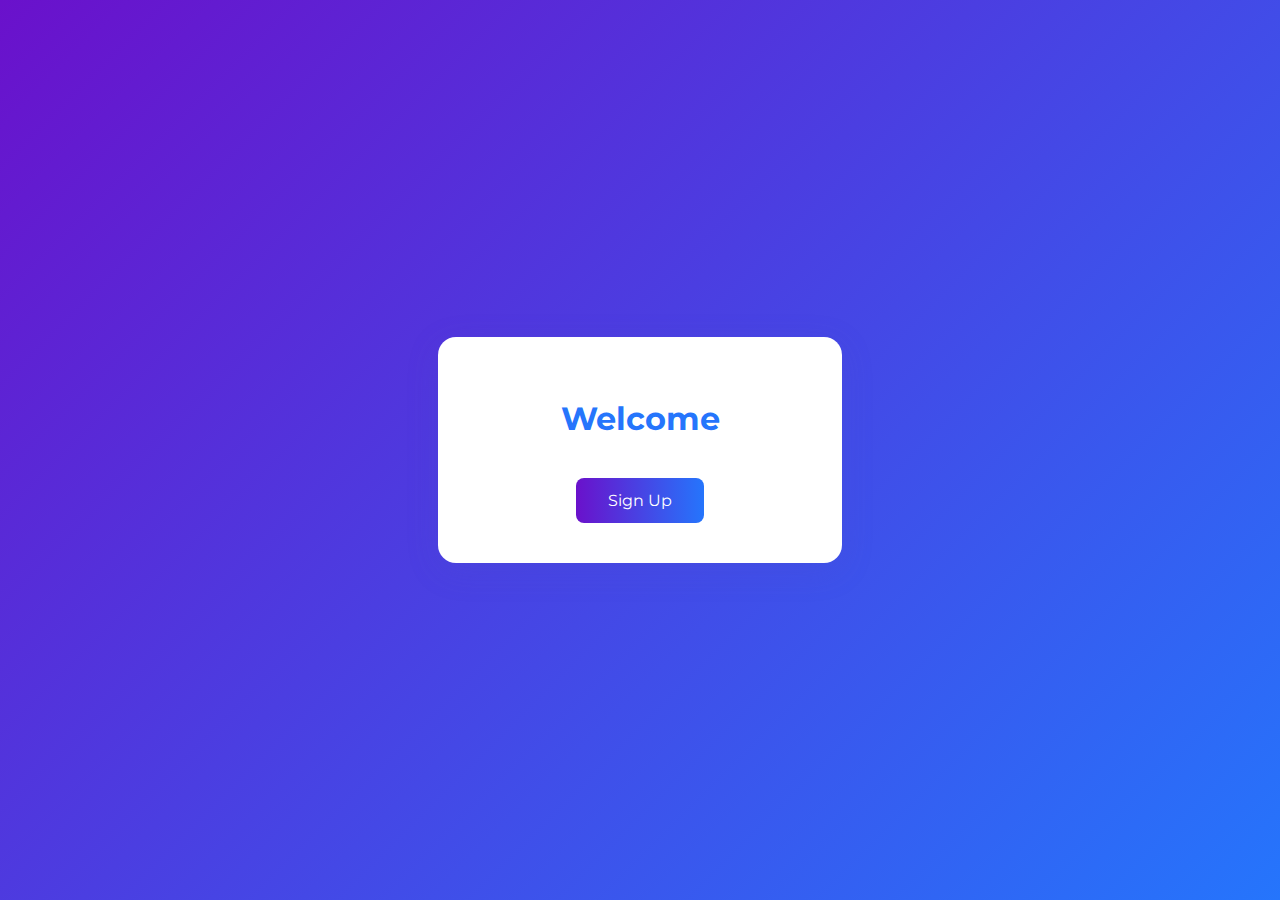
<file: index.html>
<!DOCTYPE html>
<html>
<head>
  <title>Home</title>
  <link href="https://fonts.googleapis.com/css2?family=Montserrat:wght@700&family=Roboto&display=swap" rel="stylesheet">
  <link rel="stylesheet" href="index.css">
  </head>
<body>
  <div class="container">
    <h1>Welcome</h1>
    <button onclick="window.location='signup.html'">Sign Up</button>
  </div>
</body>
</html>
</file>
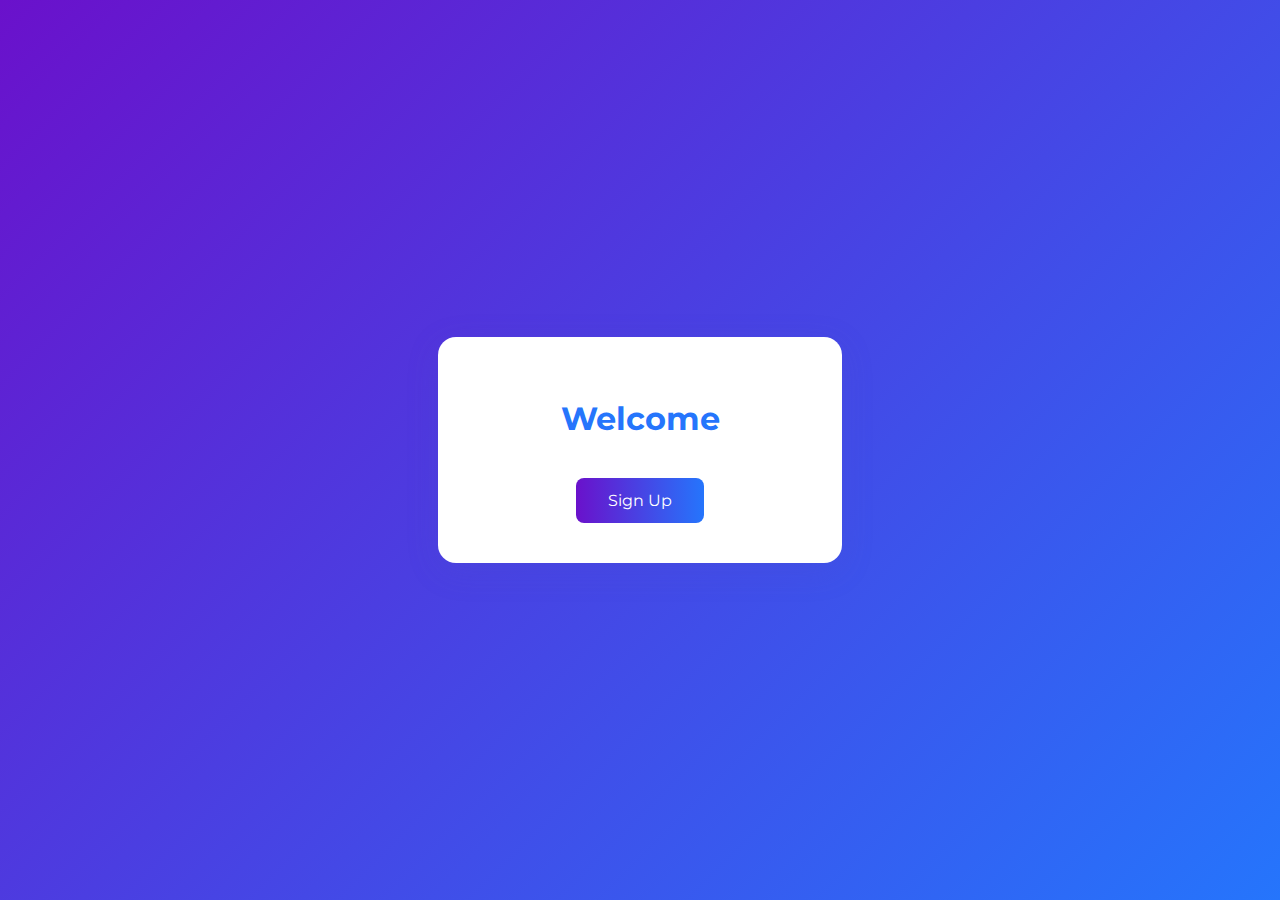
<file: learning html/index.html>
<!DOCTYPE html>
<html>
<head>
  <title>Home</title>
  <link href="https://fonts.googleapis.com/css2?family=Montserrat:wght@700&family=Roboto&display=swap" rel="stylesheet">
  <style>
    body {
      text-align: center;
      font-family: 'Roboto', Arial, sans-serif;
      margin: 0;
      min-height: 100vh;
      background: linear-gradient(135deg, #6a11cb 0%, #2575fc 100%);
      display: flex;
      flex-direction: column;
      align-items: center;
      justify-content: center;
    }
    .container {
      background: #fff;
      padding: 2.5rem 2rem;
      border-radius: 18px;
      box-shadow: 0 8px 32px rgba(80, 80, 200, 0.18);
      width: 340px;
    }
    h1 {
      font-family: 'Montserrat', Arial, sans-serif;
      color: #2575fc;
      margin-bottom: 1.5rem;
    }
    button {
      background: linear-gradient(90deg, #6a11cb 0%, #2575fc 100%);
      color: #fff;
      border: none;
      border-radius: 8px;
      padding: 0.8rem 2rem;
      font-size: 1rem;
      font-family: 'Montserrat', Arial, sans-serif;
      cursor: pointer;
      margin-top: 1rem;
      transition: background 0.3s;
    }
    button:hover {
      background: linear-gradient(90deg, #2575fc 0%, #6a11cb 100%);
    }
  </style>
</head>
<body>
  <div class="container">
    <h1>Welcome</h1>
    <button onclick="window.location='signup.html'">Sign Up</button>
  </div>
</body>
</html>
</file>
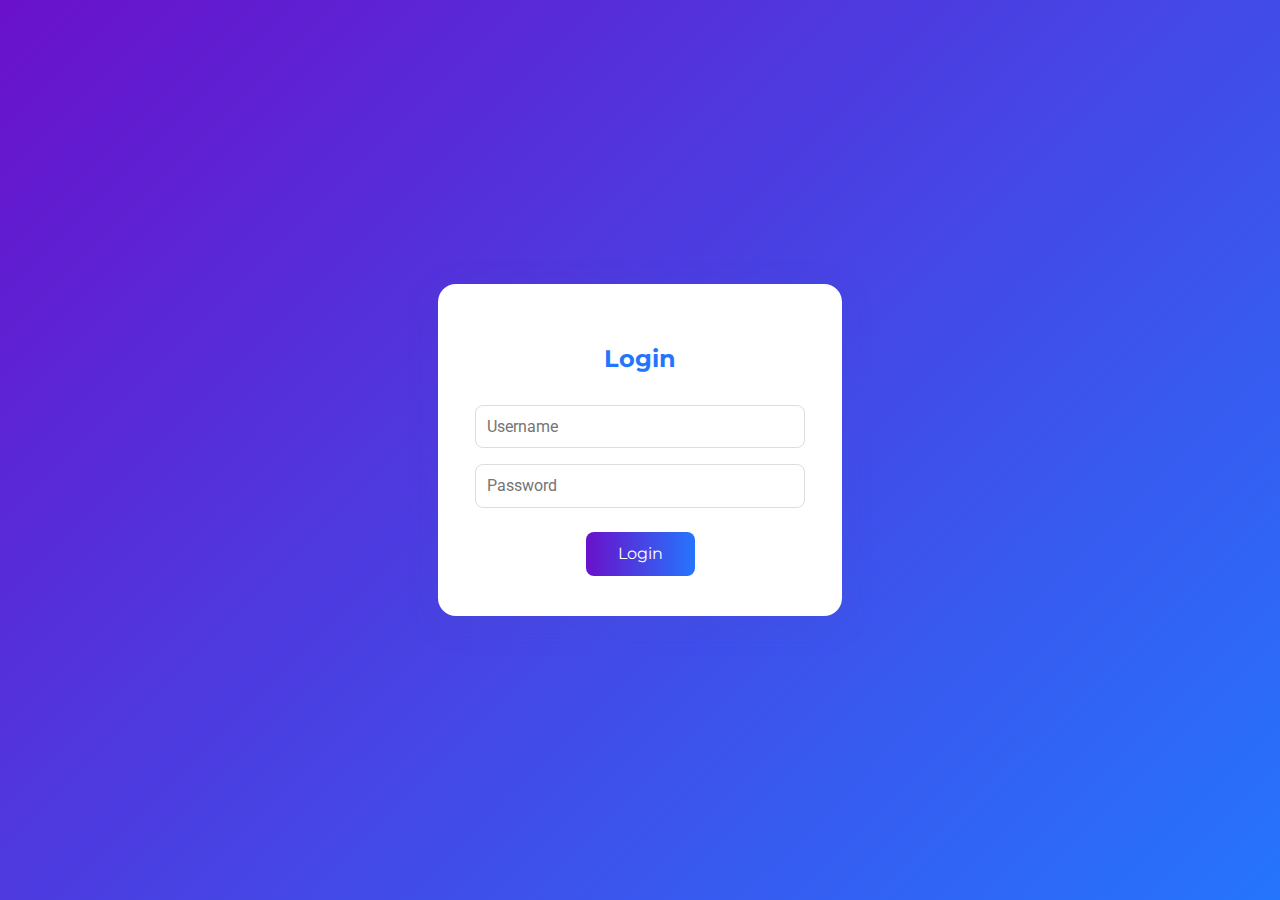
<file: login.html>
<!DOCTYPE html>
<html>
<head>
  <title>Login</title>
  <link href="https://fonts.googleapis.com/css2?family=Montserrat:wght@700&family=Roboto&display=swap" rel="stylesheet">
<link rel="stylesheet" href="login.css">
</head>
<body>
  <div class="login-container">
    <h2>Login</h2>
    <form id="loginForm">
      <input id="loginUser" type="text" placeholder="Username" required><br>
      <input id="loginPass" type="password" placeholder="Password" required><br>
      <button type="submit">Login</button>
    </form>
  </div>
  <script src="login.js"></script>
</body>
</html>
</file>
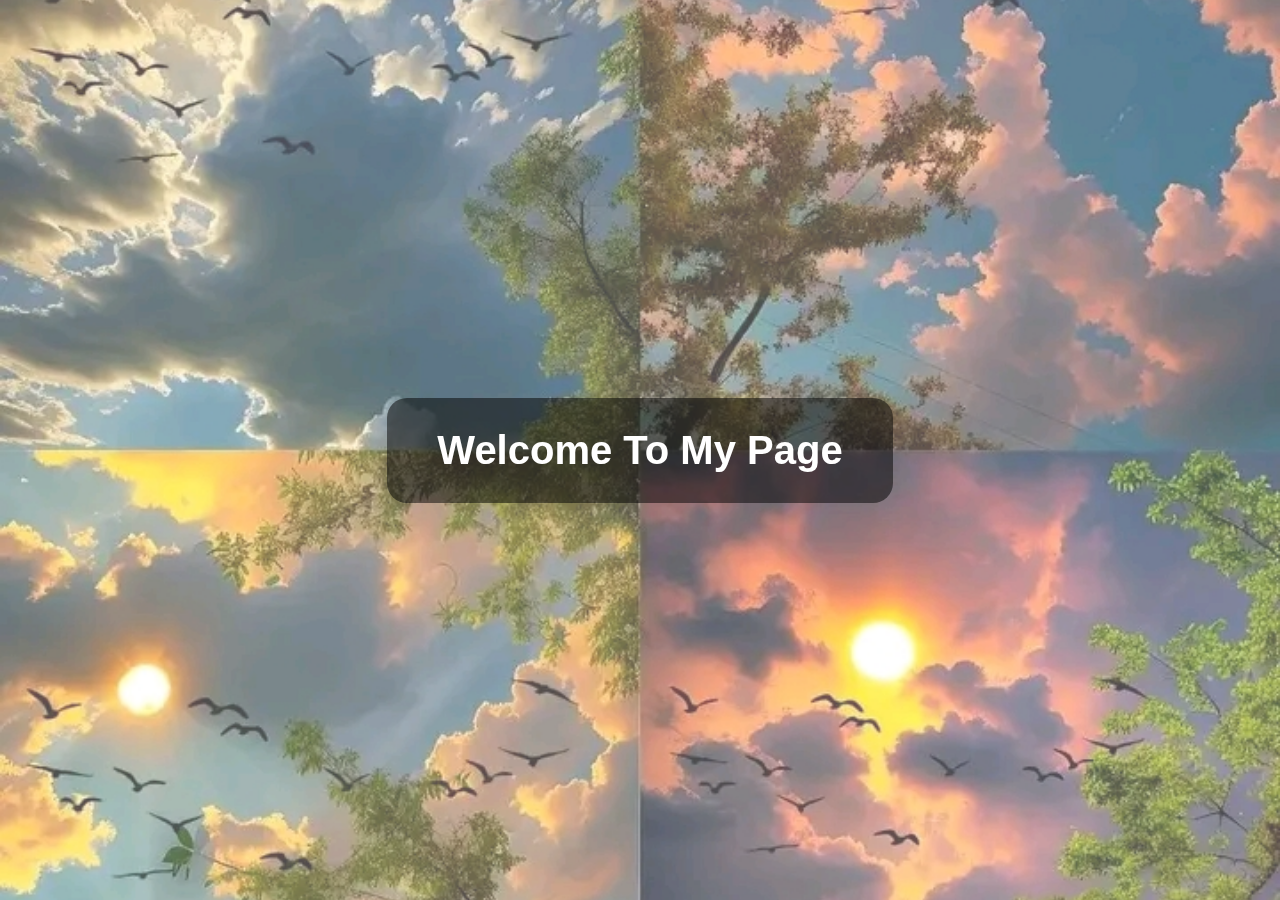
<file: main.html>
<!DOCTYPE html>
<html>
<head>
  <title>Welcome</title>
  <link href="https://fonts.googleapis.com/css2?family=Montserrat:wght@700&family=Roboto&display=swap" rel="stylesheet">
  <link rel="stylesheet" href="main.css">
</head>
<body>
  <img id="bg" class="bg-img" src="My.jpg" alt="Background">
  <h1>Welcome To My Page</h1>
</body>
</html>
</file>
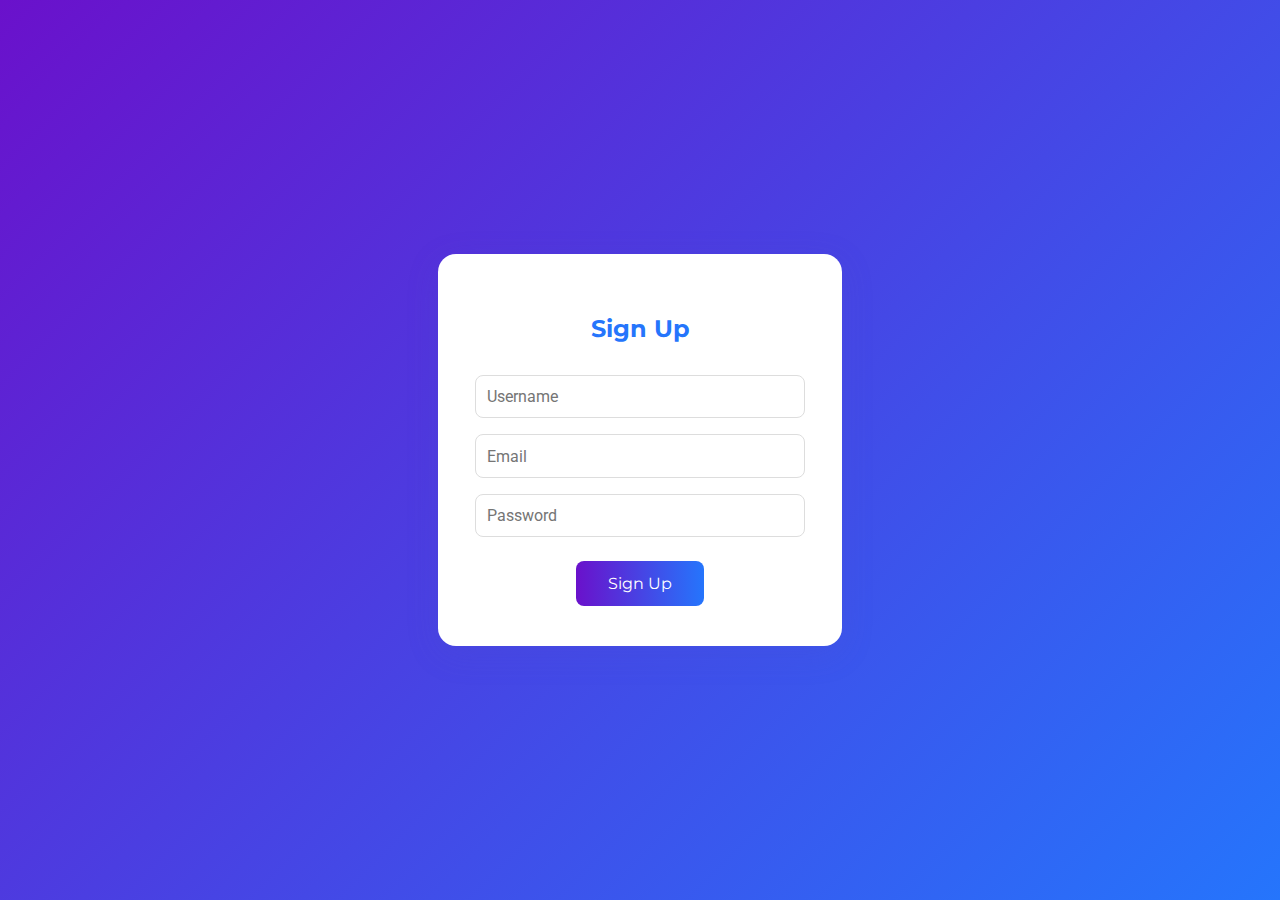
<file: signup.html>
<!DOCTYPE html>
<html>
<head>
  <title>Sign Up</title>
  <link href="https://fonts.googleapis.com/css2?family=Montserrat:wght@700&family=Roboto&display=swap" rel="stylesheet">
  <link rel="stylesheet" href="sign.css">
</head>
<body>
  <div class="signup-container">
    <h2>Sign Up</h2>
    <form id="signupForm">
      <input id="user" type="text" placeholder="Username" required><br>
      <input id="email" type="email" placeholder="Email" required><br>
      <input id="pass" type="password" placeholder="Password" required><br>
      <button type="submit">Sign Up</button>
    </form>
  </div>
<script src="sign.js"></script>
</body>
</html>
</file>
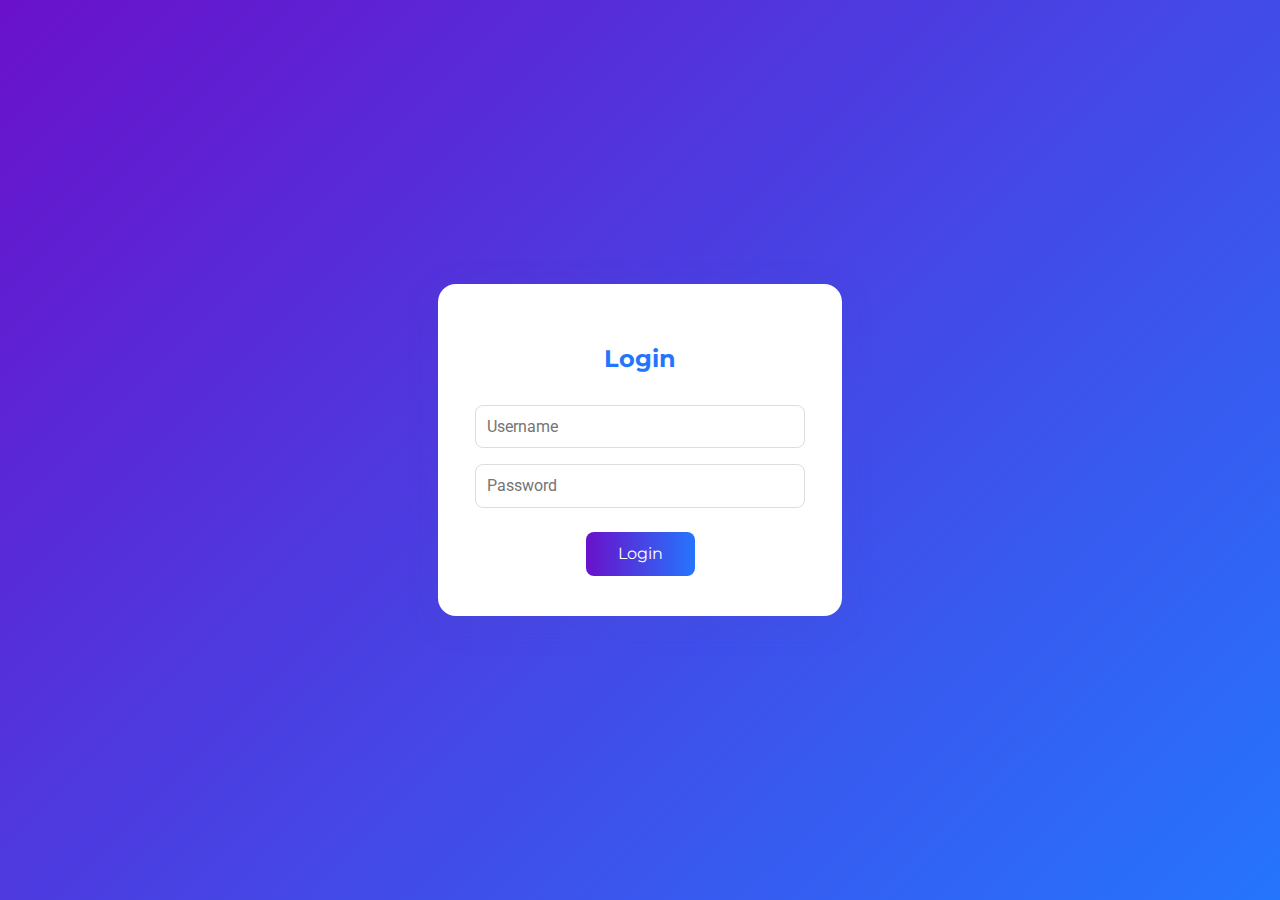
<file: learning html/login.html>
<!DOCTYPE html>
<html>
<head>
  <title>Login</title>
  <link href="https://fonts.googleapis.com/css2?family=Montserrat:wght@700&family=Roboto&display=swap" rel="stylesheet">
  <style>
    body {
      text-align: center;
      font-family: 'Roboto', Arial, sans-serif;
      margin: 0;
      min-height: 100vh;
      background: linear-gradient(135deg, #6a11cb 0%, #2575fc 100%);
      display: flex;
      flex-direction: column;
      align-items: center;
      justify-content: center;
    }
    .login-container {
      background: #fff;
      padding: 2.5rem 2rem;
      border-radius: 18px;
      box-shadow: 0 8px 32px rgba(80, 80, 200, 0.18);
      width: 340px;
    }
    h2 {
      font-family: 'Montserrat', Arial, sans-serif;
      color: #2575fc;
      margin-bottom: 1.5rem;
    }
    input[type="text"], input[type="password"] {
      width: 90%;
      padding: 0.7rem;
      margin: 0.5rem 0;
      border: 1px solid #ddd;
      border-radius: 8px;
      font-size: 1rem;
      font-family: 'Roboto', Arial, sans-serif;
    }
    button {
      background: linear-gradient(90deg, #6a11cb 0%, #2575fc 100%);
      color: #fff;
      border: none;
      border-radius: 8px;
      padding: 0.8rem 2rem;
      font-size: 1rem;
      font-family: 'Montserrat', Arial, sans-serif;
      cursor: pointer;
      margin-top: 1rem;
      transition: background 0.3s;
    }
    button:hover {
      background: linear-gradient(90deg, #2575fc 0%, #6a11cb 100%);
    }
  </style>
</head>
<body>
  <div class="login-container">
    <h2>Login</h2>
    <form id="loginForm">
      <input id="loginUser" type="text" placeholder="Username" required><br>
      <input id="loginPass" type="password" placeholder="Password" required><br>
      <button type="submit">Login</button>
    </form>
  </div>
  <script>
    document.getElementById('loginForm').onsubmit = function(e){
      e.preventDefault();
      // Synchronous check
      if(loginUser.value && loginPass.value){
        // Asynchronous simulation
        setTimeout(function(){
          if(loginUser.value === localStorage.getItem('user') && loginPass.value === localStorage.getItem('pass')){
            window.location = 'main.html';
          } else {
            alert('Wrong credentials');
          }
        }, 500);
      } else {
        alert('Fill all fields');
      }
    }
  </script>
</body>
</html>
</file>
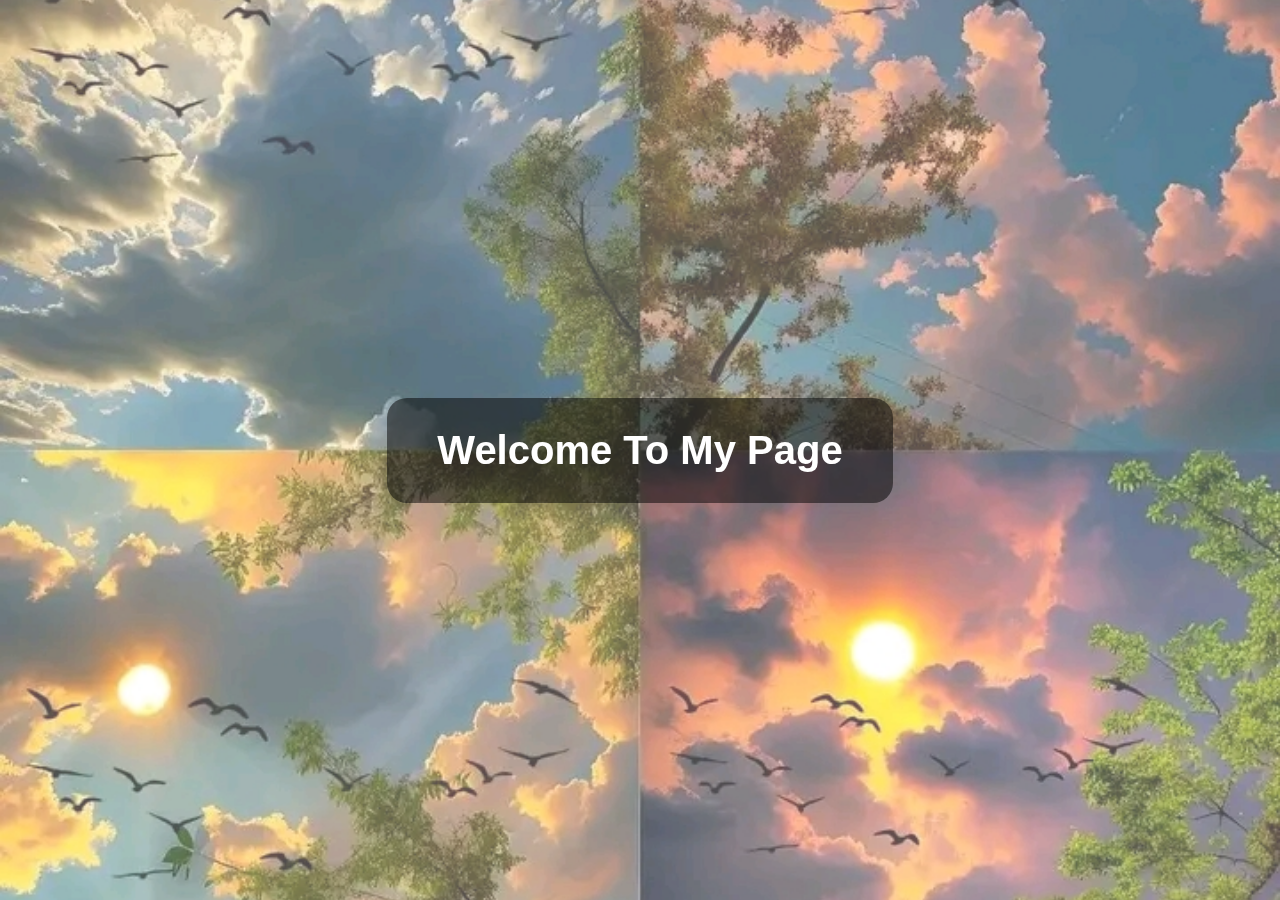
<file: learning html/main.html>
<!DOCTYPE html>
<html>
<head>
  <title>Welcome</title>
  <style>
    body {
      margin:0; padding:0; min-height:100vh;
      display:flex; align-items:center; justify-content:center;
      position:relative;
      overflow:hidden;
    }
    .bg-img {
      position:fixed;
      top:0; left:0; width:100vw; height:100vh;
      object-fit:cover;
      z-index:-1;
      opacity:0.7; /* adjust faintness */
      transition:opacity 0.3s;
    }
    h1 {
      color:white; background:rgba(0,0,0,0.5); padding:30px 50px; border-radius:20px;
      font-size:2.5em; font-family:sans-serif;
      z-index:1;
    }
    .hide { display:none; }
  </style>
</head>
<body>
  <img id="bg" class="bg-img" src="My.jpg" alt="Background">
  <h1>Welcome To My Page</h1>
</body>
</html>
</file>
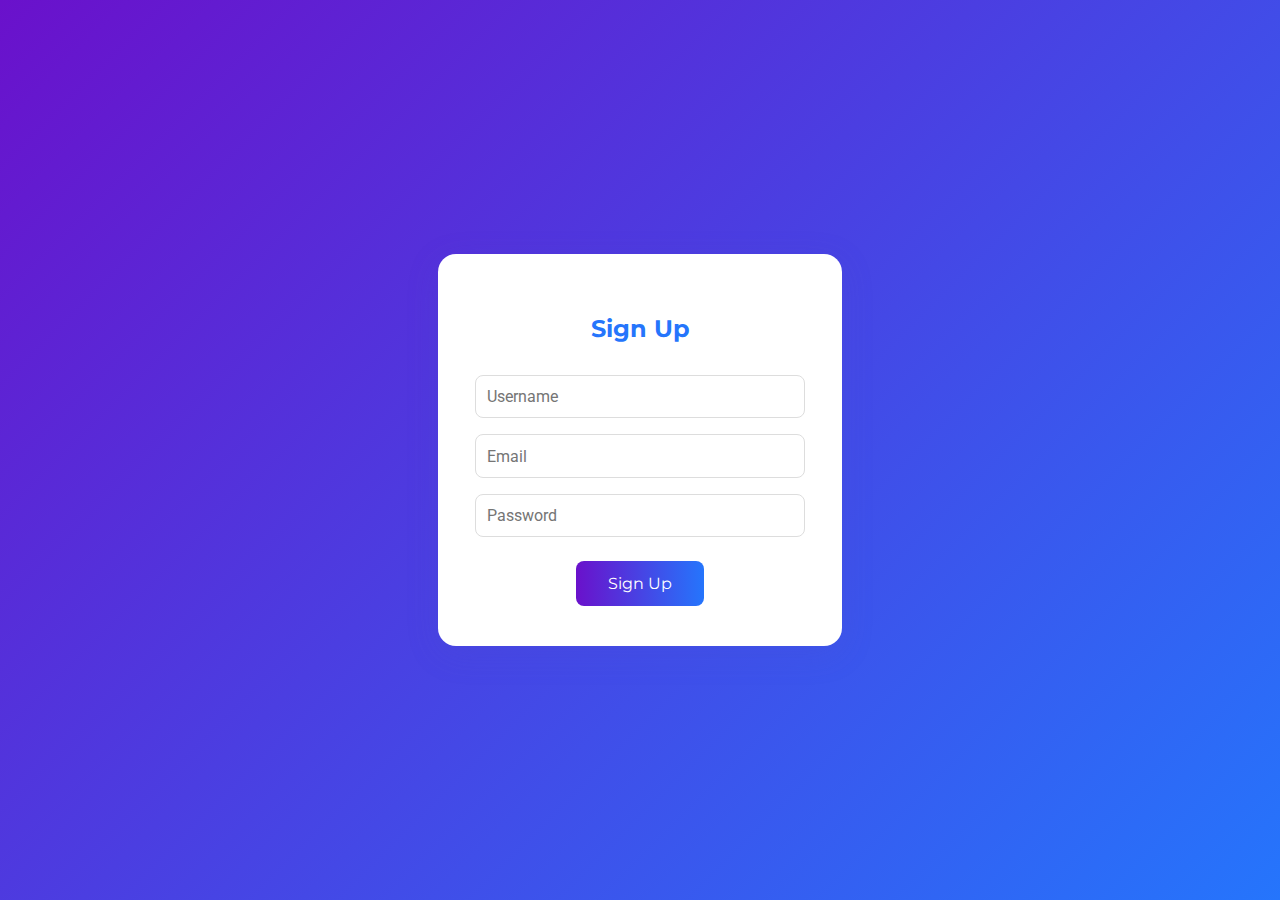
<file: learning html/signup.html>
<!DOCTYPE html>
<html>
<head>
  <title>Sign Up</title>
  <link href="https://fonts.googleapis.com/css2?family=Montserrat:wght@700&family=Roboto&display=swap" rel="stylesheet">
  <style>
    body {
      text-align: center;
      font-family: 'Roboto', Arial, sans-serif;
      margin: 0;
      min-height: 100vh;
      background: linear-gradient(135deg, #6a11cb 0%, #2575fc 100%);
      display: flex;
      flex-direction: column;
      align-items: center;
      justify-content: center;
    }
    .signup-container {
      background: #fff;
      padding: 2.5rem 2rem;
      border-radius: 18px;
      box-shadow: 0 8px 32px rgba(80, 80, 200, 0.18);
      width: 340px;
    }
    h2 {
      font-family: 'Montserrat', Arial, sans-serif;
      color: #2575fc;
      margin-bottom: 1.5rem;
    }
    input[type="text"], input[type="email"], input[type="password"] {
      width: 90%;
      padding: 0.7rem;
      margin: 0.5rem 0;
      border: 1px solid #ddd;
      border-radius: 8px;
      font-size: 1rem;
      font-family: 'Roboto', Arial, sans-serif;
    }
    button {
      background: linear-gradient(90deg, #6a11cb 0%, #2575fc 100%);
      color: #fff;
      border: none;
      border-radius: 8px;
      padding: 0.8rem 2rem;
      font-size: 1rem;
      font-family: 'Montserrat', Arial, sans-serif;
      cursor: pointer;
      margin-top: 1rem;
      transition: background 0.3s;
    }
    button:hover {
      background: linear-gradient(90deg, #2575fc 0%, #6a11cb 100%);
    }
  </style>
</head>
<body>
  <div class="signup-container">
    <h2>Sign Up</h2>
    <form id="signupForm">
      <input id="user" type="text" placeholder="Username" required><br>
      <input id="email" type="email" placeholder="Email" required><br>
      <input id="pass" type="password" placeholder="Password" required><br>
      <button type="submit">Sign Up</button>
    </form>
  </div>
  <script>
    document.getElementById('signupForm').onsubmit = function(e){
      e.preventDefault();
      // Synchronous check
      if(user.value && email.value && pass.value){
        // Asynchronous simulation
        setTimeout(function(){
          localStorage.setItem('user', user.value);
          localStorage.setItem('email', email.value);
          localStorage.setItem('pass', pass.value);
          window.location = 'login.html';
        }, 500);
      } else {
        alert('Fill all fields');
      }
    }
  </script>
</body>
</html>
</file>
<file: index.css>
body {
      text-align: center;
      font-family: 'Roboto', Arial, sans-serif;
      margin: 0;
      min-height: 100vh;
      background: linear-gradient(135deg, #6a11cb 0%, #2575fc 100%);
      display: flex;
      flex-direction: column;
      align-items: center;
      justify-content: center;
    }
    .container {
      background: #fff;
      padding: 2.5rem 2rem;
      border-radius: 18px;
      box-shadow: 0 8px 32px rgba(80, 80, 200, 0.18);
      width: 340px;
    }
    h1 {
      font-family: 'Montserrat', Arial, sans-serif;
      color: #2575fc;
      margin-bottom: 1.5rem;
    }
    button {
      background: linear-gradient(90deg, #6a11cb 0%, #2575fc 100%);
      color: #fff;
      border: none;
      border-radius: 8px;
      padding: 0.8rem 2rem;
      font-size: 1rem;
      font-family: 'Montserrat', Arial, sans-serif;
      cursor: pointer;
      margin-top: 1rem;
      transition: background 0.3s;
    }
    button:hover {
      background: linear-gradient(90deg, #2575fc 0%, #6a11cb 100%);
    }
</file>
<file: login.css>
body {
      text-align: center;
      font-family: 'Roboto', Arial, sans-serif;
      margin: 0;
      min-height: 100vh;
      background: linear-gradient(135deg, #6a11cb 0%, #2575fc 100%);
      display: flex;
      flex-direction: column;
      align-items: center;
      justify-content: center;
    }
    .login-container {
      background: #fff;
      padding: 2.5rem 2rem;
      border-radius: 18px;
      box-shadow: 0 8px 32px rgba(80, 80, 200, 0.18);
      width: 340px;
    }
    h2 {
      font-family: 'Montserrat', Arial, sans-serif;
      color: #2575fc;
      margin-bottom: 1.5rem;
    }
    input[type="text"], input[type="password"] {
      width: 90%;
      padding: 0.7rem;
      margin: 0.5rem 0;
      border: 1px solid #ddd;
      border-radius: 8px;
      font-size: 1rem;
      font-family: 'Roboto', Arial, sans-serif;
    }
    button {
      background: linear-gradient(90deg, #6a11cb 0%, #2575fc 100%);
      color: #fff;
      border: none;
      border-radius: 8px;
      padding: 0.8rem 2rem;
      font-size: 1rem;
      font-family: 'Montserrat', Arial, sans-serif;
      cursor: pointer;
      margin-top: 1rem;
      transition: background 0.3s;
    }
    button:hover {
      background: linear-gradient(90deg, #2575fc 0%, #6a11cb 100%);
    }
</file>
<file: main.css>
body {
      margin:0; padding:0; min-height:100vh;
      display:flex; align-items:center; justify-content:center;
      position:relative;
      overflow:hidden;
    }
    .bg-img {
      position:fixed;
      top:0; left:0; width:100vw; height:100vh;
      object-fit:cover;
      z-index:-1;
      opacity:0.7; 
      transition:opacity 0.3s;
    }
    h1 {
      color:white; background:rgba(0,0,0,0.5); padding:30px 50px; border-radius:20px;
      font-size:2.5em; font-family:sans-serif;
      z-index:1;
    }
    .hide { display:none; }
</file>
<file: sign.css>
body {
      text-align: center;
      font-family: 'Roboto', Arial, sans-serif;
      margin: 0;
      min-height: 100vh;
      background: linear-gradient(135deg, #6a11cb 0%, #2575fc 100%);
      display: flex;
      flex-direction: column;
      align-items: center;
      justify-content: center;
    }
    .signup-container {
      background: #fff;
      padding: 2.5rem 2rem;
      border-radius: 18px;
      box-shadow: 0 8px 32px rgba(80, 80, 200, 0.18);
      width: 340px;
    }
    h2 {
      font-family: 'Montserrat', Arial, sans-serif;
      color: #2575fc;
      margin-bottom: 1.5rem;
    }
    input[type="text"], input[type="email"], input[type="password"] {
      width: 90%;
      padding: 0.7rem;
      margin: 0.5rem 0;
      border: 1px solid #ddd;
      border-radius: 8px;
      font-size: 1rem;
      font-family: 'Roboto', Arial, sans-serif;
    }
    button {
      background: linear-gradient(90deg, #6a11cb 0%, #2575fc 100%);
      color: #fff;
      border: none;
      border-radius: 8px;
      padding: 0.8rem 2rem;
      font-size: 1rem;
      font-family: 'Montserrat', Arial, sans-serif;
      cursor: pointer;
      margin-top: 1rem;
      transition: background 0.3s;
    }
    button:hover {
      background: linear-gradient(90deg, #2575fc 0%, #6a11cb 100%);
    }
</file>
